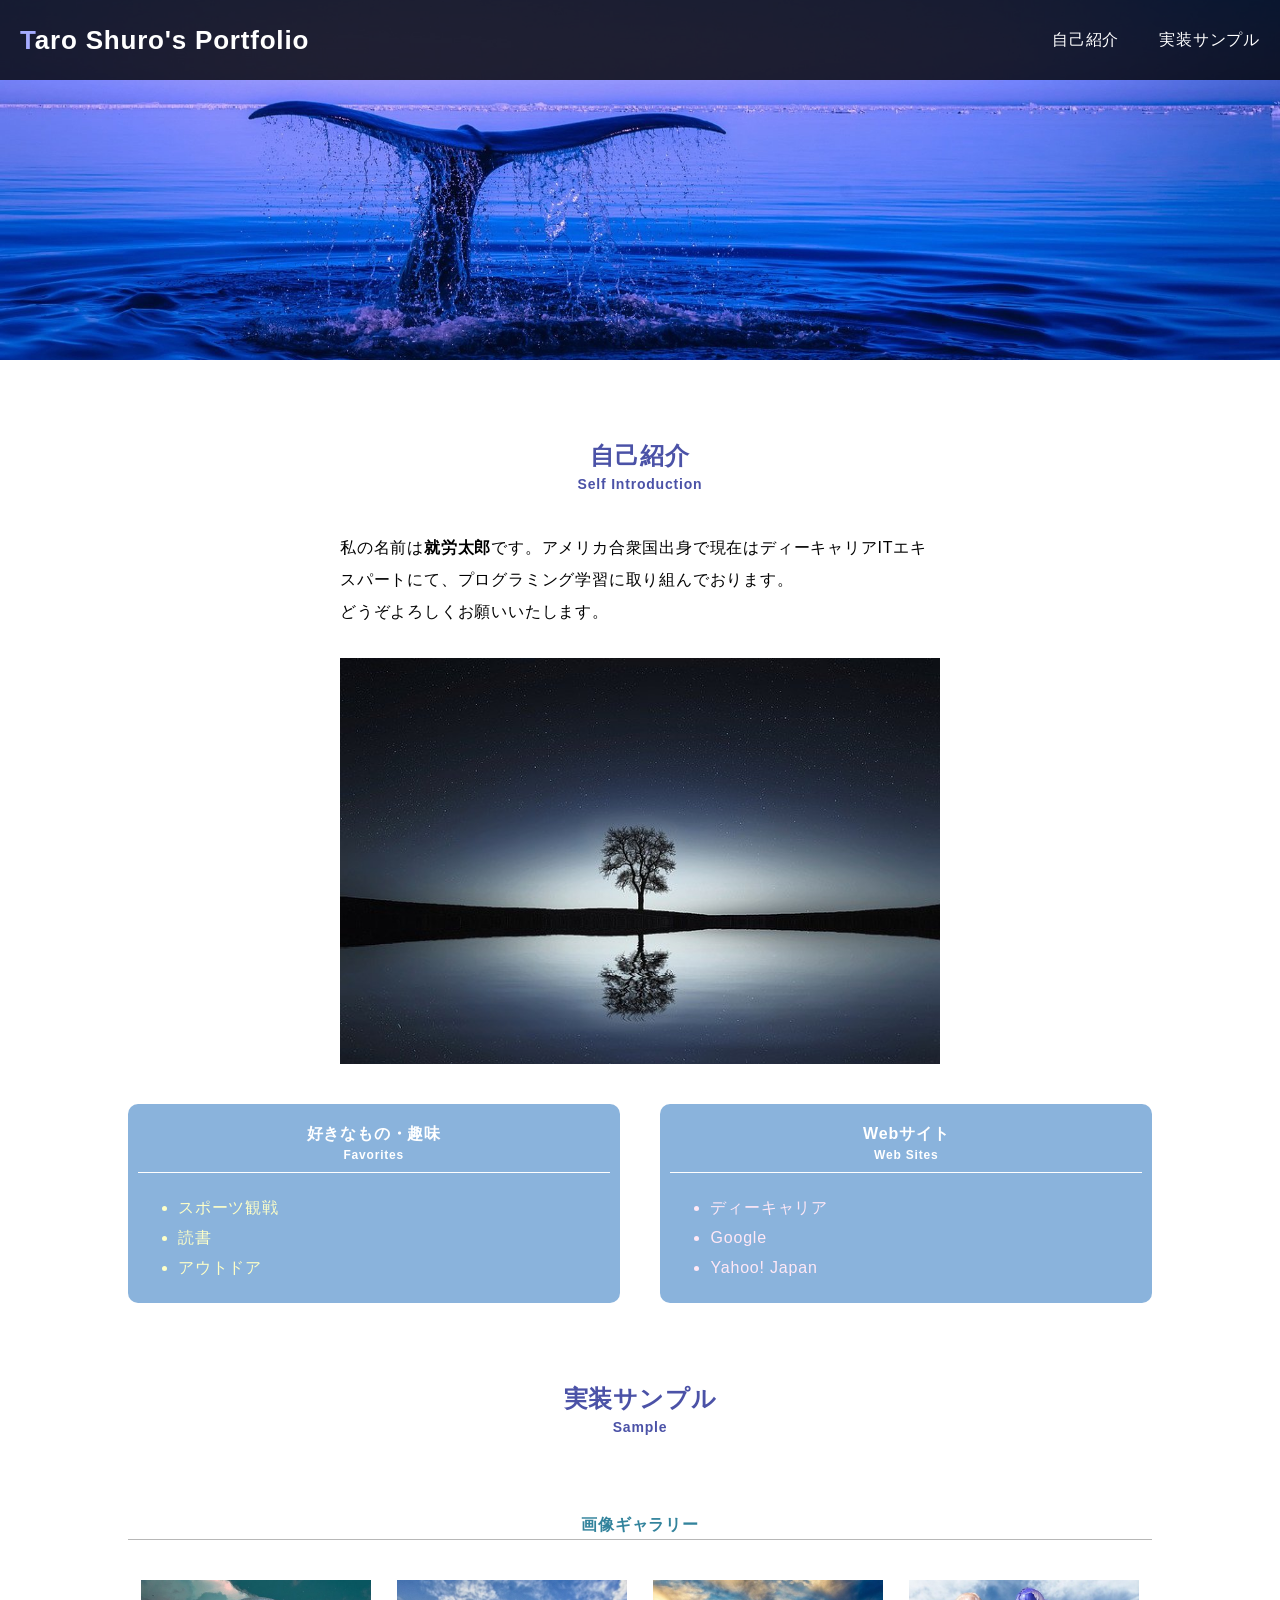
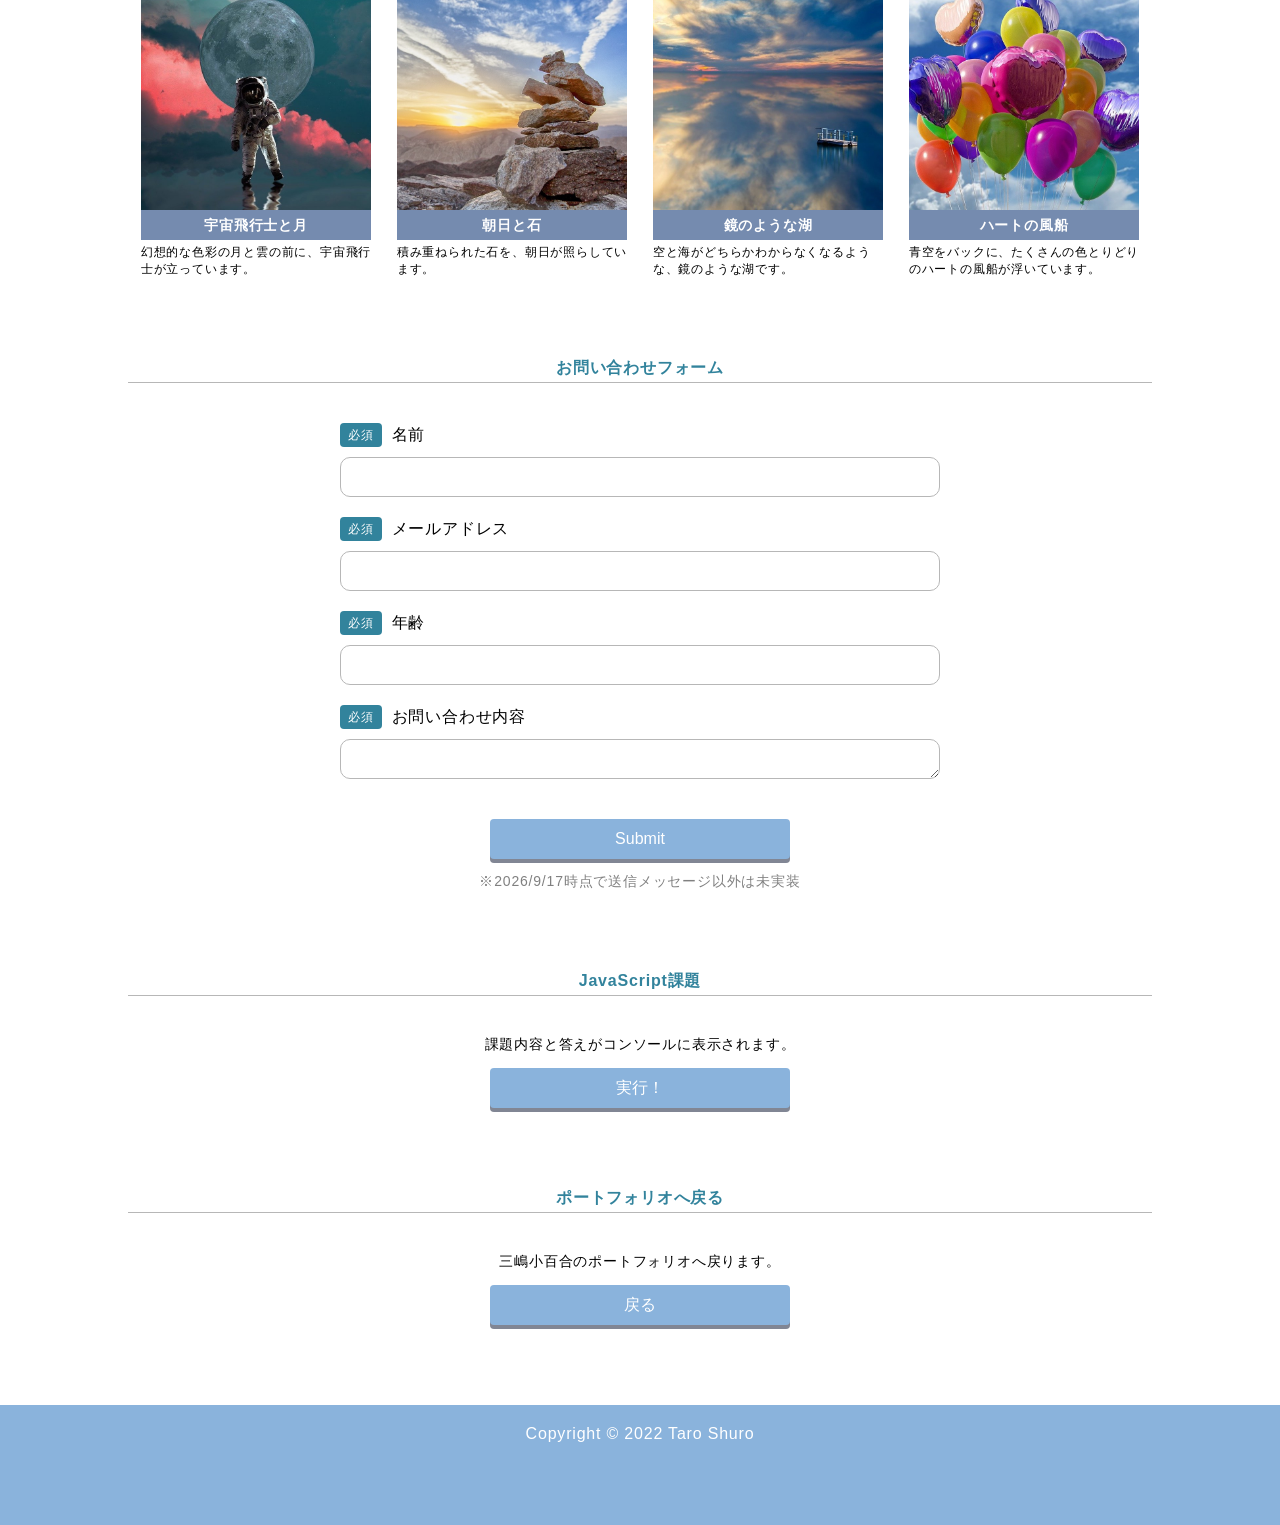
<file: self_introduction_index.html>
<!DOCTYPE html>
<html lang="ja">
<head>
    <meta charset="utf-8">
    <meta name="viewport" content="width=device-width, initial-scale=1.0">
    <link rel="stylesheet" href="self_introduction_style.css">
    <title>Taro Shuro's Portfolio</title>

    <script>
        window.onload = function () {
            const clickEvent0 = () => {
                alert("送信しました！");
            }
            const clickEvent1 = () => {

                console.log("《課題1》\n名前と年齢を持つ4人分のオブジェクトを定義し、「○さんの年齢は○歳です。20歳まで○年です。（あるいは）20歳を超えています。」と出力");
                const person=[
                    [`モーツァルト`,13],
                    [`シェイクスピア`,18],
                    [`アインシュタイン`,23],
                    [`レオナルド・ダ・ヴィンチ`,28]
                ];
                for(let i=0;i<4;i++){
                    if(person[i][1]<20){
                        console.log(`${person[i][0]}さんの年齢は${person[i][1]}歳です。20歳まで${20-person[i][1]}年です。`);
                    }else{
                        console.log(`${person[i][0]}さんの年齢は${person[i][1]}歳です。20歳を超えています。`);
                    }
                }

                console.log("《課題2》\n四つの数字 29342、 45342、 23419283、 148458552 の偶数/奇数判定と、7で割ったあまりを出力");
                const number=[29342,45342,23419283,148458552];
                let j=0;
                while(j<4){
                    if (number[j]%2==1){
                        console.log(`${number[j]}は奇数です。7で割ったあまりは${number[j]%7}です。`);
                    }else{
                        console.log(`${number[j]}は偶数です。7で割ったあまりは${number[j]%7}です。`);
                    }
                    j +=1;
                }
                alert("出力しました！");
            };
           let buttons = document.getElementsByClassName("btn");
           buttons[0].addEventListener("click", clickEvent0);//送信
           buttons[1].addEventListener("click", clickEvent1);//実行！
        };
        
    </script>

</head>

<body>
    <header class="clearfix">
        <h1><span>T</span>aro Shuro's Portfolio</h1>
        <ul class="clearfix">
            <li><a href="#profile">自己紹介</a></li>
            <li><a href="#sample">実装サンプル</a></li>
        </ul>
    </header>
    <div class="whale"></div>
    <div id="profile" class="profile-wrapper">
        <div class="container">
            <div class="profile-intro">
                <h2>自己紹介<span>Self Introduction</span></h2>
                <p>私の名前は<span>就労太郎</span>です。アメリカ合衆国出身で現在はディーキャリアITエキスパートにて、プログラミング学習に取り組んでおります。 <br>どうぞよろしくお願いいたします。</p>
                <img src="images/img01.jpg" alt="">
            </div>
            <div class="profile-about-wrapper">
                <div class="profile-list">
                    <h3 class="h3-profile">好きなもの・趣味<span>Favorites</span></h3>
                    <ul>
                        <li>スポーツ観戦</li>
                        <li>読書</li>
                        <li>アウトドア</li>
                    </ul>
                </div> 
                <div class="profile-list">
                    <h3 class="h3-profile">Webサイト<span>Web Sites</span></h3>
                    <ul class="list-pink">
                        <li><a href="https://dd-career.com/" target="_blank">ディーキャリア</a></li>
                        <li><a href="https://www.google.com/" target="_blank">Google</a></li>
                        <li><a href="https://www.yahoo.co.jp/" target="_blank">Yahoo! Japan</a></li>
                    </ul>
                </div>
            </div>
        </div>
    </div>
    <div id="sample" class="sample-wrapper">
        <div class="container">
            <h2>実装サンプル<span>Sample</span></h2>
            <h3>画像ギャラリー</h3>
            <div class="gallery-contents">
                <div class="gallery-content">
                    <img src="images/gallery01.jpg" alt="">
                    <h4>宇宙飛行士と月</h4>
                    <p>幻想的な色彩の月と雲の前に、宇宙飛行士が立っています。</p>
                </div>
                <div class="gallery-content">
                    <img src="images/gallery02.jpg" alt="">
                    <h4>朝日と石</h4>
                    <p>積み重ねられた石を、朝日が照らしています。</p>
                </div>
                    <div class="gallery-content">
                    <img src="images/gallery03.jpg" alt="">
                    <h4>鏡のような湖</h4>
                    <p>空と海がどちらかわからなくなるような、鏡のような湖です。</p>
                </div>
                <div class="gallery-content">
                    <img src="images/gallery04.jpg" alt="">
                    <h4>ハートの風船</h4>
                    <p>青空をバックに、たくさんの色とりどりのハートの風船が浮いています。</p>
                </div>
            </div>
        </div>
    </div>
    <div class="inquiry-wrapper">

        <div class="container">
            <h3>お問い合わせフォーム</h3>
            <div class="inquiry-square">
                <div class="inquiry-line">
                    <div class="indispensable">必須</div>
                    <div class="inquiry-title">名前</div>
                </div>
                <input type="text">
            </div>
            <div class="inquiry-square">
                <div class="inquiry-line">
                    <div class="indispensable">必須</div>
                    <div class="inquiry-title">メールアドレス</div>
                </div>
                <input type="email">
            </div>
            <div class="inquiry-square">
                <div class="inquiry-line">
                    <div class="indispensable">必須</div>
                    <div class="inquiry-title">年齢</div>
                </div>
                <input type="number">
            </div>
            <div class="inquiry-square">
                <div class="inquiry-line">
                    <div class="indispensable">必須</div>
                    <div class="inquiry-title">お問い合わせ内容</div>
                </div>
                <textarea name="inq1" id="inq1"></textarea>
            </div>
            <input class="btn" type="submit">
            <p>※2026/9/17時点で送信メッセージ以外は未実装</p>
        </div>
    </div>
    <div class="assignment-wrapper">
        <div class="container">
            <h3>JavaScript課題</h3>
            <p>課題内容と答えがコンソールに表示されます。</p>
            <input class="btn" type="button" value="実行！">
        </div>
    </div>
    <div class="return-wrapper">
        <div class="container">
            <h3>ポートフォリオへ戻る</h3>
            <p>三嶋小百合のポートフォリオへ戻ります。</p>
            <input class="btn" type="button" value="戻る" onclick="location.href='index.html'">
        </div>
    </div>
    <footer>
        <div class="container">
            <p>Copyright © 2022 Taro Shuro</p>
        </div>
    </footer>
</body>
</html>
</file>
<file: self_introduction_style.css>
/*全体設定*/

body {
    margin: 0;
    padding: 0;
    font-family: 'Noto Sans JP', sans-serif;
    overflow-x: hidden; /* 横スクロールを防ぐ */
    letter-spacing:0.05em;
}

h2{
    color: #4B52A7;
    font-size: 24px;
    text-align: center;
    margin:0;
    padding-top:80px;
}

h2 span{
    display: block;
    color: #4B52A7;
    font-size: 14px;
    text-align: center;
    margin-top:4px;
    margin-bottom: 0px;
}

.container{
    margin: 0 auto;
    width: 1024px;
    max-width: 90%;
    text-align: center;
}

.clearfix::after {
   content: "";
   display: block;
   clear: both;
}

h3{
    color: #32839C;
    border-bottom: 1px solid #B7B7B7; 
    margin-top: 80px;
    margin-bottom: 40px;
    padding-bottom: 3px;
    font-size: 16px;
}

.btn{
    color: #FFFFFF;
    background-color: #8AB3DC;
    border-radius: 4px;
    width: 100%;
    max-width: 300px;
    height: 40px;
    box-shadow: 0px 4px 0px #818694;
    border: none;
    font-size: 16px;
}

.btn:active{
    background-color:#6885a1;
    box-shadow:none;
    transform: translateY(4px);
}

/*ヘッダー*/
header{
    margin:0 auto;
    width: 100%;
    box-sizing: border-box;
    width: 100%;
    background-color: rgba(0,0,0,0.8);  
    padding-left: 20px;
    height: 80px;
    position: fixed;
}

header h1{
    float: left;
    margin: 0px;
    font-size: 26px;
    color: #FFFFFF;
    line-height: 80px;
}

header span{
    color: #A6ACFF;
}

header ul{
    float:right;
    list-style: none;
    height: 80px;
    margin:0px;
}

header li{
    float:left;
    line-height: 80px;
    margin:0px 20px;
    font-size:16px;
}

header a{
    color: #FFFFFF;
    text-decoration: none;
}

.whale{
    width: 100%;
    background-image: url(images/main.jpg);
    height:40vh;
    background-size: cover;
    background-position: center;
}


/*自己紹介*/

.profile-intro{
    padding: 0;
}

.profile-intro p{
    display: inline-block;
    text-align: left;
    margin-top: 40px;
    margin-bottom: 0px;
    width: 600px;
    line-height:32px;
    font-size: 16px;
}

.profile-intro span{
    font-weight: bold;
}

.profile-intro img{
    margin-top: 30px;
    margin-bottom:40px;
    vertical-align:top;
    width: 600px;
}

.profile-about-wrapper{
    overflow: auto;
    display: flex;
    justify-content: space-between;
}

.profile-list{
    width: 48%;
    background-color: #8AB3DC;
    border-radius: 10px;
    padding: 0px 10px;
    box-sizing: border-box;
}

.profile-list ul{
    margin: 20px auto;
}

.profile-list li{
    text-align: left;
    font-size: 16px;
    line-height: 30px;
    color: #FEFFC7;
}

.profile-list a{
    color: #FFE8F6;
    text-decoration: none;
}

.h3-profile{
    color: #FFFFFF;
    text-align: center;
    margin-top: 20px;
    margin-bottom:0;
    padding-bottom: 0;
    border-bottom: 1px solid #FFFFFF;
}

.h3-profile span{
    display: block;
    font-size: 12px;
    margin: 0;
    padding: 3px 10px 10px 10px;
}

.list-pink li{
    color: #FFE8F6;
}


/*実装サンプル*/

.gallery-contents{
    display:flex;
}

.gallery-content{
    width: 25%;
}

.gallery-content img{
    width: 90%;
    display:block;
    margin: 0 auto;
}

.gallery-content h4{
    width: 90%;
    height: 30px;
    line-height: 30px;
    color: #FFFFFF;
    background-color: #758BAF;
    margin: auto;
    margin-top: 0px;
    text-align: center;
    font-size: 14px;
}

.gallery-content p{
    width: 90%;
    margin: auto;
    text-align: left;
    margin-top: 4px;
    font-size: 12px;
}


/*お問い合わせフォーム*/

.inquiry-square{
    width: 600px;
    margin: 0 auto;
}

.inquiry-square input,.inquiry-square textarea{
    width: 600px;
    height: 40px;
    border: 1px solid #B7B7B7;
    border-radius: 10px;
    box-sizing:border-box;
}

.inquiry-square input{
    margin-bottom: 20px;
}

.inquiry-square textarea{
    margin-bottom: 40px;
    vertical-align:top;
}

.inquiry-line{
    width: 600px;
    display: flex;
    align-items: center;
    margin: 0 auto 10px auto;
}

.indispensable{
    font-size: 12px;
    color: #FFFFFF;
    background-color: #32839C;
    border-radius: 4px;
    line-height: 24px;
    margin: 0 10px 0 0 ;
    padding:0 8px;
}

.inquiry-title{
    line-height: 24px;
    text-align:left;
    font-size: 16px;
    margin:0;
}

.inquiry-wrapper p{
    font-size: 14px;
    color: gray;
}
 
/* JavaScript課題*/
.assignment-wrapper p{
    font-size: 14px;
}
/* 戻るボタン*/
.return-wrapper p{
    font-size: 14px;
}

/*フッター*/
footer{
    margin-top: 80px;
    height: 120px;
    background-color: #8AB3DC;
}
footer p{
    padding-top: 20px;
    color: #FFFFFF;
    font-size: 16px;
}


/*スマホ用*/

@media (max-width: 768px) {

    header{
        height: 48px;
    }

    header h1{
        font-size: 20px;
        line-height: 48px;
    }

    header ul{
        display:none;
    }

    .whale{
        background-image: url(images/main_sp.jpg);
        height:100vh;
        background-position:center;
    }

    h2{
        font-size: 20px;
    }

    .profile-intro img{
        width: 100%;
        margin-top: 25px;
        margin-bottom: 40px;
    }

    .profile-intro p{
        width: 100%;
        font-size: 14px;
    }

/*自己紹介を縦並びに*/

    .profile-about-wrapper{
        flex-direction: column;
        width: 100%;
        gap:10px;
    }

    .profile-list{
        margin: 0;
        width: 100%;
        max-width: 100%;
    }

/*画像を縦並びに*/

    .gallery-contents{
        flex-direction: column;
        width:100%;
        gap:20px;
    }

    .gallery-content{
        margin: 0 auto;
        width:100%;
    }

    .gallery-content img,.gallery-content h4{
        width: 80%;
    }

    .gallery-content p{
        width:80%;
    }


/*お問い合わせ*/

    .inquiry-square{
        width: 100%;
    }

    .inquiry-line{
        width: 100%;
    }

    .inquiry-square input, .inquiry-square textarea{
        width: 100%;
    }


}
</file>
